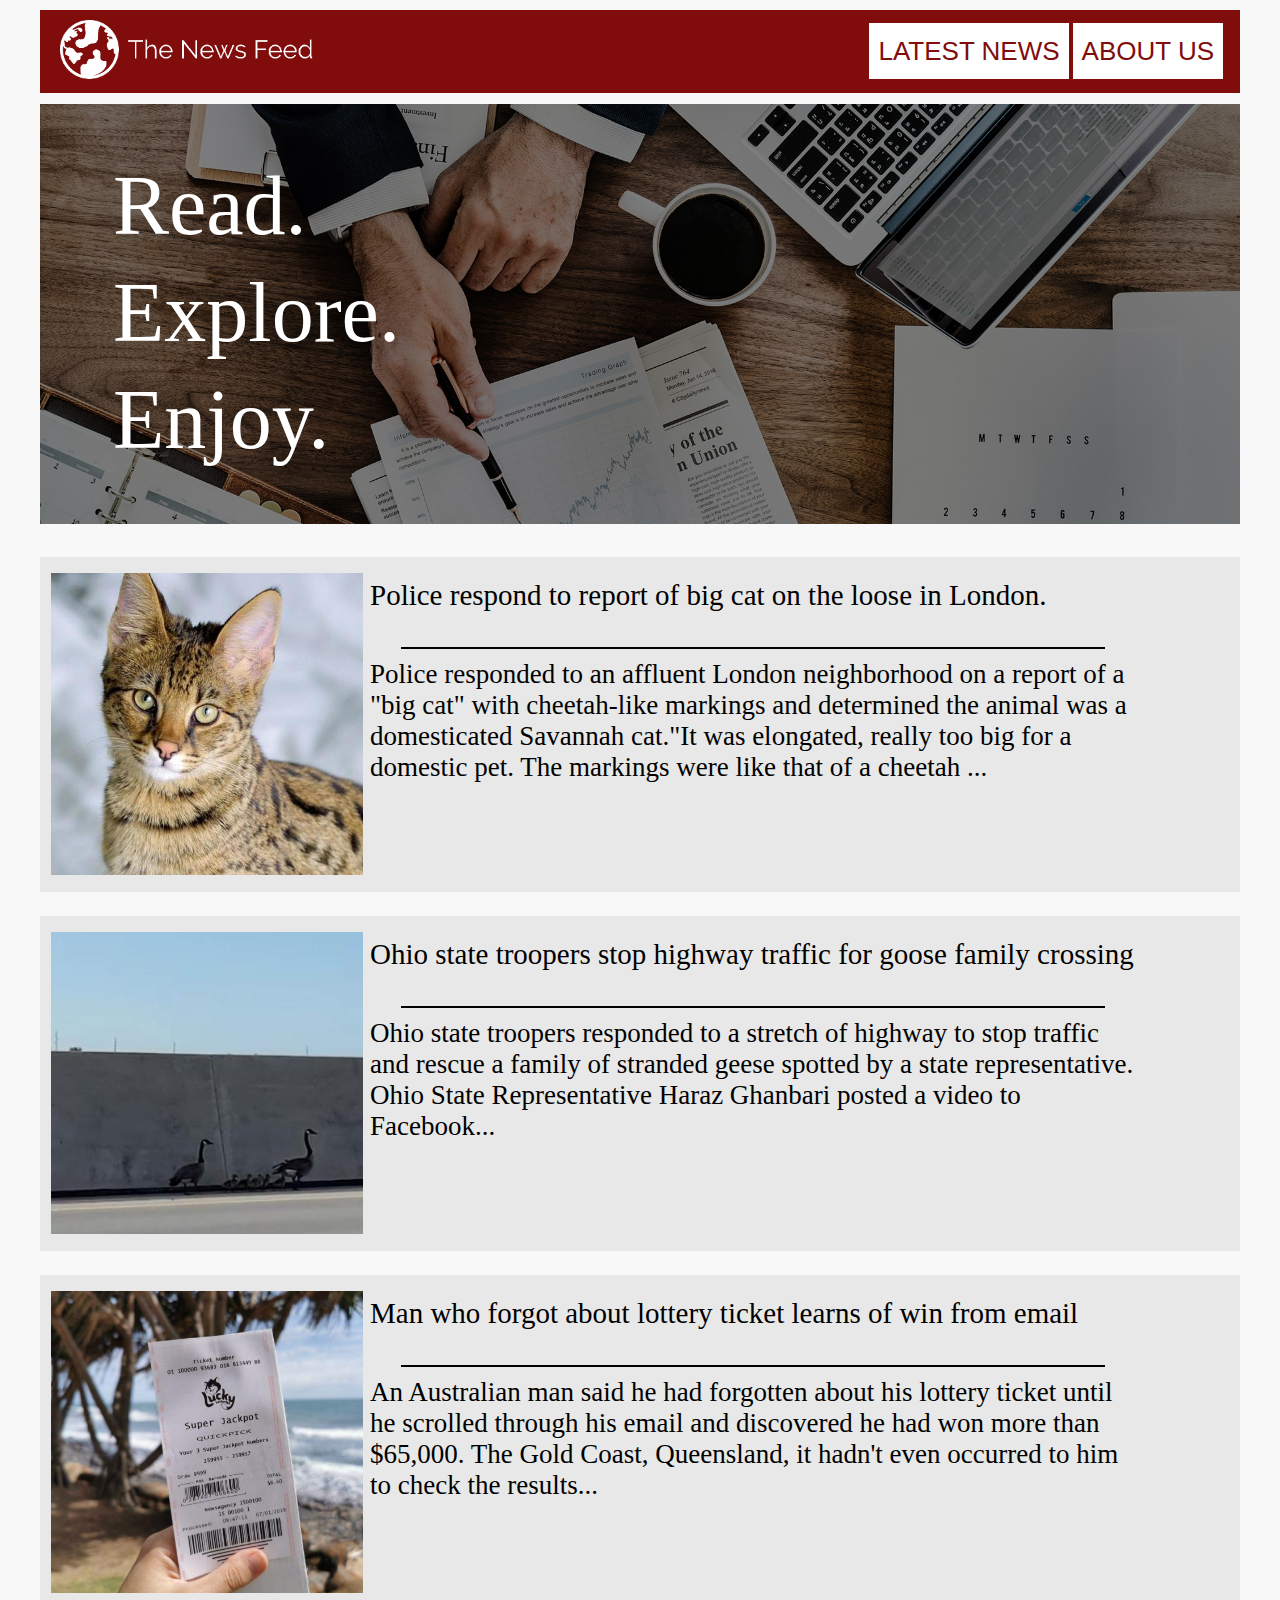
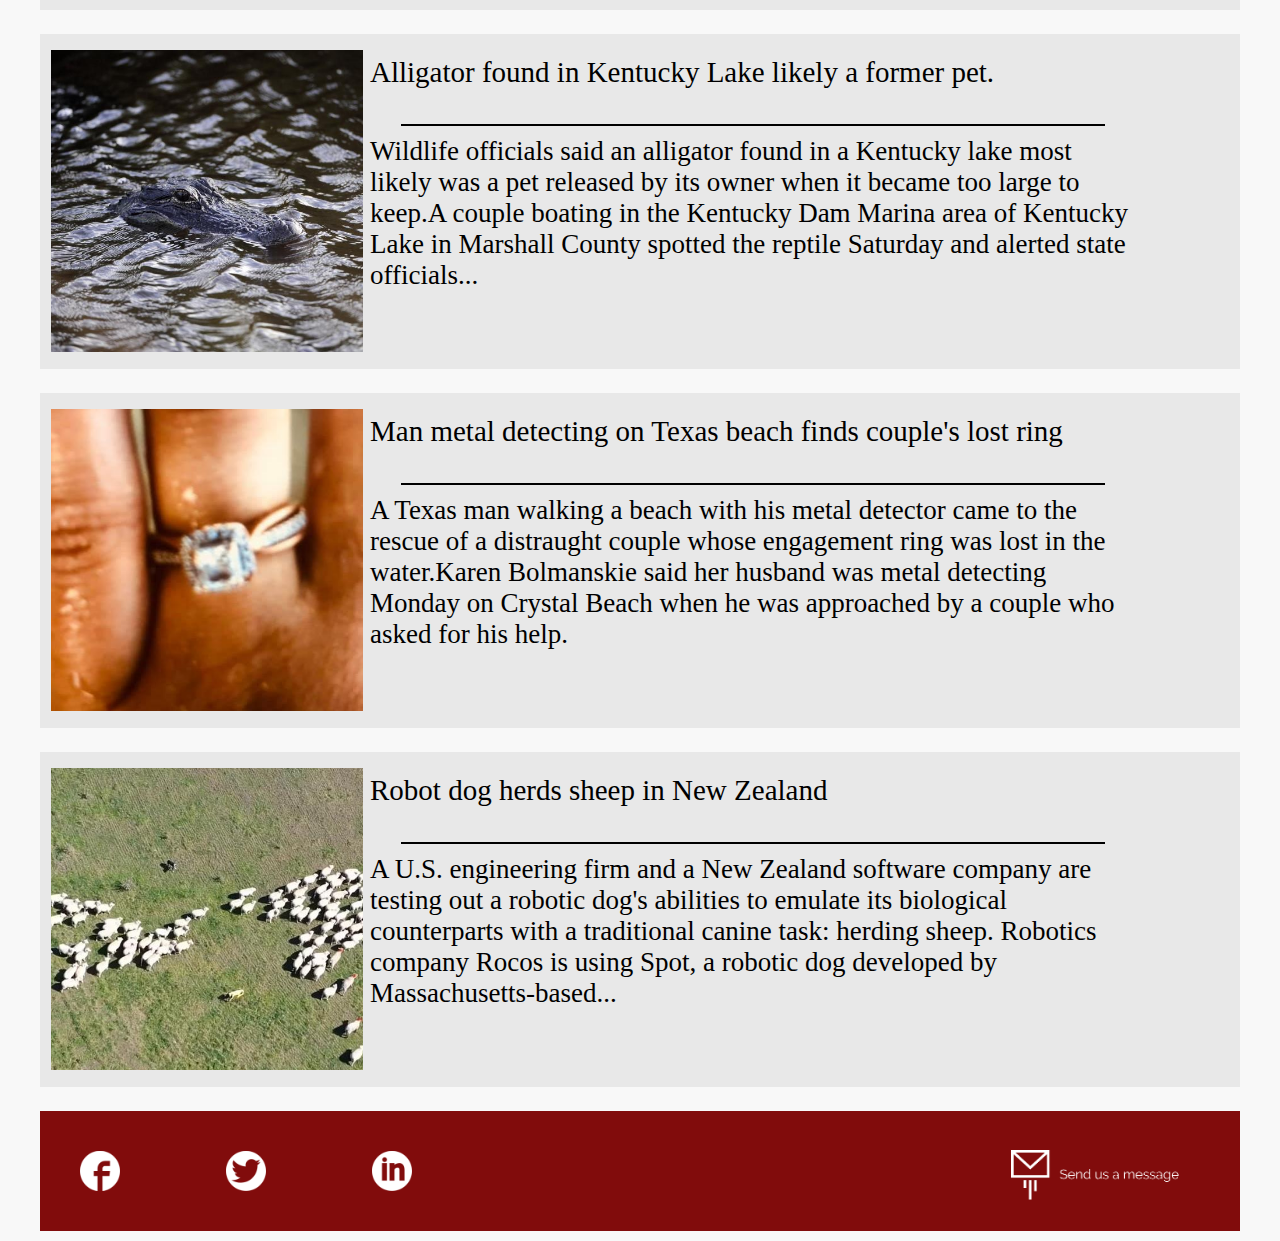
<file: index.html>
<!doctype html>
<html><!-- InstanceBegin template="/Templates/header-footer-the-news-feed.dwt" codeOutsideHTMLIsLocked="false" -->
<head>
<meta charset="utf-8">
<!-- InstanceBeginEditable name="doctitle" -->
<title>The News Feed Homepage</title>
<!-- InstanceEndEditable -->
<link href="styles.css" rel="stylesheet" type="text/css">
<script src="https://ajax.googleapis.com/ajax/libs/jquery/3.2.1/jquery.min.js"></script>	
<script type="text/javascript" src="scripts.js"></script>

<!--The following script tag downloads a font from the Adobe Edge Web Fonts server for use within the web page. We recommend that you do not modify it.-->
<!-- InstanceBeginEditable name="head" -->
<!--The following script tag downloads a font from the Adobe Edge Web Fonts server for use within the web page. We recommend that you do not modify it.--><script>var __adobewebfontsappname__="dreamweaver"</script><script src="http://use.edgefonts.net/antic-didone:n4:default;almendra-sc:n4:default;playfair-display:n4:default;open-sans-condensed:n3:default;arvo:n4:default.js" type="text/javascript"></script>
<!-- InstanceEndEditable -->
</head>

<body>

	
	<div class="container">
	    
		
	  <header> 
			<a href="index.html"><img src="images/logo.png" height="59" alt="The news feed web design portfolio logo"></a>
		  
			<div class="mobile-view"><img src="images/burger-menu.svg" alt="the news deed burger menu" width="34" /></div>
			
			<nav>
				<div class="desktop-view">
					<ul>
					  <li><a href="#">LATEST NEWS</a></li>
					  <li><a href="#">ABOUT US</a></li>
					</ul>
			  	</div>
				
		  </nav>
		</header>
		<!-- InstanceBeginEditable name="main-content" -->
		<div class="clear-fix"></div>
		
		<div class="hero-image">
		  <p>Read. <br>
		    Explore.<br>
		    Enjoy.</p>
		</div>
		
		<div class="clear-fix"></div>
		
        <main>
		
			
			
		<div class="news-wrapper">
			<a href="#">	
				<div class="photo-wrapper cat"></div>			
				<div class="news-content">					
					<div class="news-title">
						<h1>Police respond to report of big cat on the loose in London.</h1>
					</div>					
					<div class="clear-fix"></div>			
					<hr>
					<div class="news-paragraph">
						<p>Police responded to an affluent London neighborhood on a report of a "big cat" with cheetah-like markings and determined the animal was a domesticated Savannah cat."It was elongated, really too big for a domestic pet. The markings were like that of a cheetah ... </p>
					</div>
				</div>
			</a>	
		</div>
			
		<div class="news-wrapper">
			<a href="#">	
				<div class="photo-wrapper goose"></div>			
				<div class="news-content">					
					<div class="news-title">
						<h1>Ohio state troopers stop highway traffic for goose family crossing</h1>
					</div>					
					<div class="clear-fix"></div>			
					<hr>
					<div class="news-paragraph">
						<p>Ohio state troopers responded to a stretch of highway to stop traffic and rescue a family of stranded geese spotted by a state representative. Ohio State Representative Haraz Ghanbari posted a video to Facebook...  </p>
					</div>
				</div>
			</a>	
		</div>
			
		<div class="news-wrapper">
			<a href="#">	
				<div class="photo-wrapper lottery"></div>			
				<div class="news-content">					
					<div class="news-title">
						<h1>Man who forgot about lottery ticket learns of win from email</h1>
					</div>					
					<div class="clear-fix"></div>			
					<hr>
					<div class="news-paragraph">
						<p>An Australian man said he had forgotten about his lottery ticket until he scrolled through his email and discovered he had won more than $65,000. The Gold Coast, Queensland, it hadn't even occurred to him to check the results...  </p>
					</div>
				</div>
			</a>	
		</div>
			
		<div class="news-wrapper">
			<a href="#">	
				<div class="photo-wrapper alligator"></div>			
				<div class="news-content">					
					<div class="news-title">
						<h1>Alligator found in Kentucky Lake likely a former pet.</h1>
					</div>					
					<div class="clear-fix"></div>			
					<hr>
					<div class="news-paragraph">
						<p>Wildlife officials said an alligator found in a Kentucky lake most likely was a pet released by its owner when it became too large to keep.A couple boating in the Kentucky Dam Marina area of Kentucky Lake in Marshall County spotted the reptile Saturday and alerted state officials... </p>
					</div>
				</div>
			</a>	
		</div>
			
		<div class="news-wrapper">
			<a href="#">	
				<div class="photo-wrapper lost-ring"></div>			
				<div class="news-content">					
					<div class="news-title">
						<h1>Man metal detecting on Texas beach finds couple's lost ring</h1>
					</div>					
					<div class="clear-fix"></div>			
					<hr>
					<div class="news-paragraph">
						<p>A Texas man walking a beach with his metal detector came to the rescue of a distraught couple whose engagement ring was lost in the water.Karen Bolmanskie said her husband was metal detecting Monday on Crystal Beach when he was approached by a couple who asked for his help. </p>
					</div>
				</div>
			</a>	
		</div>
			
		<div class="news-wrapper">
			<a href="#">	
				<div class="photo-wrapper robot-dog"></div>			
				<div class="news-content">					
					<div class="news-title">
						<h1>Robot dog herds sheep in New Zealand</h1>
					</div>					
					<div class="clear-fix"></div>			
					<hr>
					<div class="news-paragraph">
						<p>A U.S. engineering firm and a New Zealand software company are testing out a robotic dog's abilities to emulate its biological counterparts with a traditional canine task: herding sheep.
						Robotics company Rocos is using Spot, a robotic dog developed by Massachusetts-based... </p>
					</div>
				</div>
			</a>	
		</div>	

		
			
			
			
			
		
		</main>
		<!-- InstanceEndEditable -->
		<footer>
		  
		  <div class="social-icons">
			  
			  <a href="https://www.facebook.com/" target="_blank"><img src="images/facebook.png" width="40" alt="The news feed social facebook"></a> 
			  <a href="https://www.twitter.com/" target="_blank"><img src="images/twitter.png" width="40" alt="The news feed social facebook"></a> 
			  <a href="https://www.linkedin.com/" target="_blank"><img src="images/linkedin.png" width="40" alt="The news feed social facebook"></a> 
		  
		  </div>
		  
		  <div class="mail-desktop">
			  <a href="mailto:dan.moskaliuk@gmail.com" target="_blank"><img src="images/mail-long.png" height="50" alt="The News Feed Mail Us"></a> 
		  </div>
		  
		  <div class="mail-mobile">
			  <a href="mailto:dan.moskaliuk@gmail.com" target="_blank"><img src="images/mail.png" height="50" alt="The News Feed Mail Us"></a> 
		  </div>
	  
	  </footer>
		
	</div>

</body>
<!-- InstanceEnd --></html>
</file>
<file: styles.css>
@charset "utf-8";

/*GLOBAL VIEW*/

body {
    background-color: #F8F8F8;
    margin-top: 10px;
    margin-right: 10px;
    margin-bottom: 10px;
    margin-left: 10px;
}
header {
    background-color: #810C0C;
    padding-top: 10px;
    padding-left: 20px;
    padding-bottom: 10px;  
}
.container {
    max-width: 1200px;
    margin-left: auto;
    margin-right: auto;
}
.mobile-view {
    display: none;
    margin-top: 2px;
}
.desktop-view ul li {
    list-style-type: none;
    display: inline;
    padding-top: 0px;
}
header nav .desktop-view {
    margin-top: -20px;
}

.desktop-view ul li a {
    color: #810C0C;
    text-decoration: none;
    font-size: 26px;
    font-family: Impact, Haettenschweiler, "Franklin Gothic Bold", "Arial Black", sans-serif;
    font-style: normal;
    font-weight: 300;
    padding-top: 13px;
    background-color: #FFFFFF;
    padding-bottom: 13px;
    padding-left: 9px;
    padding-right: 9px;
    margin-right: 0px;
}
.container header nav {
    margin-top: 20px;
    float: right;
    margin-right: 17px;
    padding-top: 0px;
}
.hero-image {
    background-image: url(images/hero-image.jpg);
    height: 420px;
    margin-top: 11px;
    background-size: cover;
    background-position: center 0%;
    text-decoration: underline;
    padding-bottom: 0px;
    margin-bottom: 11px;
}
.container main {

}
.container footer {
    height: 120px;
    background-color: #810C0C;
}
.container footer .social-icons {
    float: left;
    margin-top: 40px;
    margin-left: 40px;
}
.container footer .social-icons a {
    margin-right: 102px;
}
.container footer .mail-desktop {
    float: right;
    margin-top: 39px;
    margin-right: 55px;
}
.container footer .mail-mobile {
    display: none;
}
.container .hero-image p  {
    float: left;
    font-size: 84px;
    color: #FFFFFF;
    font-family: playfair-display;
    text-align: left;
    margin-left: 73px;
    font-style: normal;
    font-weight: 400;
    line-height: 107px;
    margin-top: 48px;
}

.container .clear-fix {
    clear: both;
}
.container main .news-wrapper {
    height: 335px;
    background-color: #E8E8E8;
    margin-bottom: 24px;
}
main .news-wrapper .photo-wrapper {
    height: 90%;
    max-width: 350px;
    float: left;
    width: 26%;
    margin-left: 11px;
    margin-top: 16px;
    background-position: 29% 0%;
    background-size: cover;
}

main .news-wrapper .news-content {
    float: left;
    height: 90%;
    margin-top: 16px;
    width: 65%;
    margin-right: 5px;
}
.news-wrapper .news-content hr {
    border-style: solid;
    border-color: rgba(0,0,0,1.00);
    width: 90%;
    margin-top: 0px;
    margin-bottom: 20px;
}

.news-wrapper .news-content .news-paragraph p {
    width: 98%;
    margin-left: 7px;
    margin-top: -10px;
    float: left;
    font-size: 27px;
    max-height: 190px;
}

.news-wrapper .news-content .news-title {
    width: 98%;
    height: 74px;
    margin-left: 7px;
    margin-top: 0px;
    margin-right: 0px;
}
.news-content .news-title h1 {
    font-family: playfair-display;
    font-style: normal;
    font-weight: 400;
    margin-top: 6px;
    float: left;
    font-size: 29px;
}
main .news-wrapper a {
    text-decoration: none;
    color: rgba(0,0,0,1.00);
}
.cat {
    background-image: url(images/cat.jpg);
}
.goose {
    background-image: url(images/goose.jpg);
}
.lottery {
    background-image: url(images/lottery.jpg);
}
.alligator {
    background-image: url(images/alligator.jpg);
}
.lost-ring {
    background-image: url(images/lost-ring.jpg);
}
.robot-dog {
    background-image: url(images/robot-dog.jpg);
}



































/*TABLET VIEW*/
@media (min-width : 441px ) and ( max-width : 844px ){
header {
}

.mobile-view {
    display: block;
    float: right;
    margin-top: 18px;
    margin-right: 13px;
}
.desktop-view {
    display: none;
    margin-top: 0px;
}
.container footer .mail-mobile {
    float: right;
    margin-top: 35px;
    margin-right: 34px;
}

	
.expand {
    display: block;
}
.desktop-view ul li  {
    display: block;
    padding-top: 32px;
    margin-top: 2px;
    text-align: right;
}
.desktop-view ul li a {



}
.desktop-view {
    margin-top: 24px;
    padding-top: 0px;
}
.container footer .mail-desktop {
    float: right;
    margin-top: 39px;
    margin-right: 55px;
    display: none;
}
.container footer .mail-mobile {
    float: right;
    margin-top: 35px;
    margin-right: 34px;
    display: block;
}
.container footer .social-icons a {
    margin-right: 38px;
}
.container .hero-image p {
    float: left;
    font-size: 63px;
    color: #FFFFFF;
    font-family: playfair-display;
    text-align: left;
    margin-left: 73px;
    font-style: normal;
    font-weight: 400;
    line-height: 107px;
    margin-top: 48px;
}
main .news-wrapper .photo-wrapper {
    height: 90%;
    max-width: 350px;
    float: left;
    width: 29%;
    margin-left: 16px;
    margin-top: 16px;
    background-position: 31% 0%;
    background-size: cover;
}
.news-content .news-title h1 {
    font-family: playfair-display;
    font-style: normal;
    font-weight: 400;
    margin-top: 6px;
    float: left;
    font-size: 24px;
    padding-top: 0px;
}
.news-wrapper .news-content .news-paragraph p {
    width: 98%;
    margin-left: 7px;
    margin-top: -10px;
    float: left;
    font-size: 19px;
    max-height: 190px;
}
















}


/*MOBILE VIEW*/
@media (max-width : 440px ){
header {
}
.mobile-view {
    display: block;
    margin-top: 19px;
    margin-right: 15px;
}
.desktop-view {
    display: none;
    text-align: right;
}
	
.expand {
    display: block;
}
.mobile-view {
    float: right;

}
header a img {
    width: 80%;
    height: 0%;
}
.desktop-view ul li {
    display: block;
    padding-top: 21px;
    margin-top: 13px;
}
.container footer .mail-desktop {
    float: right;
    margin-top: 39px;
    margin-right: 55px;
    display: none;
}
.container footer .mail-mobile {
    display: block;
    float: right;
    margin-top: 36px;
    margin-right: 44px;
}
.container footer .social-icons a {
    margin-right: 16px;
}
.container .hero-image p {
    float: left;
    font-size: 46px;
    color: #FFFFFF;
    font-family: playfair-display;
    text-align: left;
    margin-left: 35px;
    font-style: normal;
    font-weight: 400;
    line-height: 84px;
    margin-top: 48px;
}
.hero-image {
    height: 340px;
}
.news-wrapper .news-content .news-paragraph p {
    width: 98%;
    background-color: rgba(185,104,105,0.34);
    margin-left: 7px;
    margin-top: -10px;
    float: left;
    font-size: 19px;
    display: none;
}
main .news-wrapper .photo-wrapper {
    height: 90%;
    max-width: 350px;
    float: left;
    width: 100%;
    margin-left: 27px;
    margin-top: 16px;
    background-position: 29% 0%;
    background-size: cover;
}
.news-wrapper a .news-content {
    width: 100%;
    height: 125px;
}
.news-content .news-title h1 {
    text-align: center;
}
.news-content hr  {
    height: 0px;
}




















}
</file>
